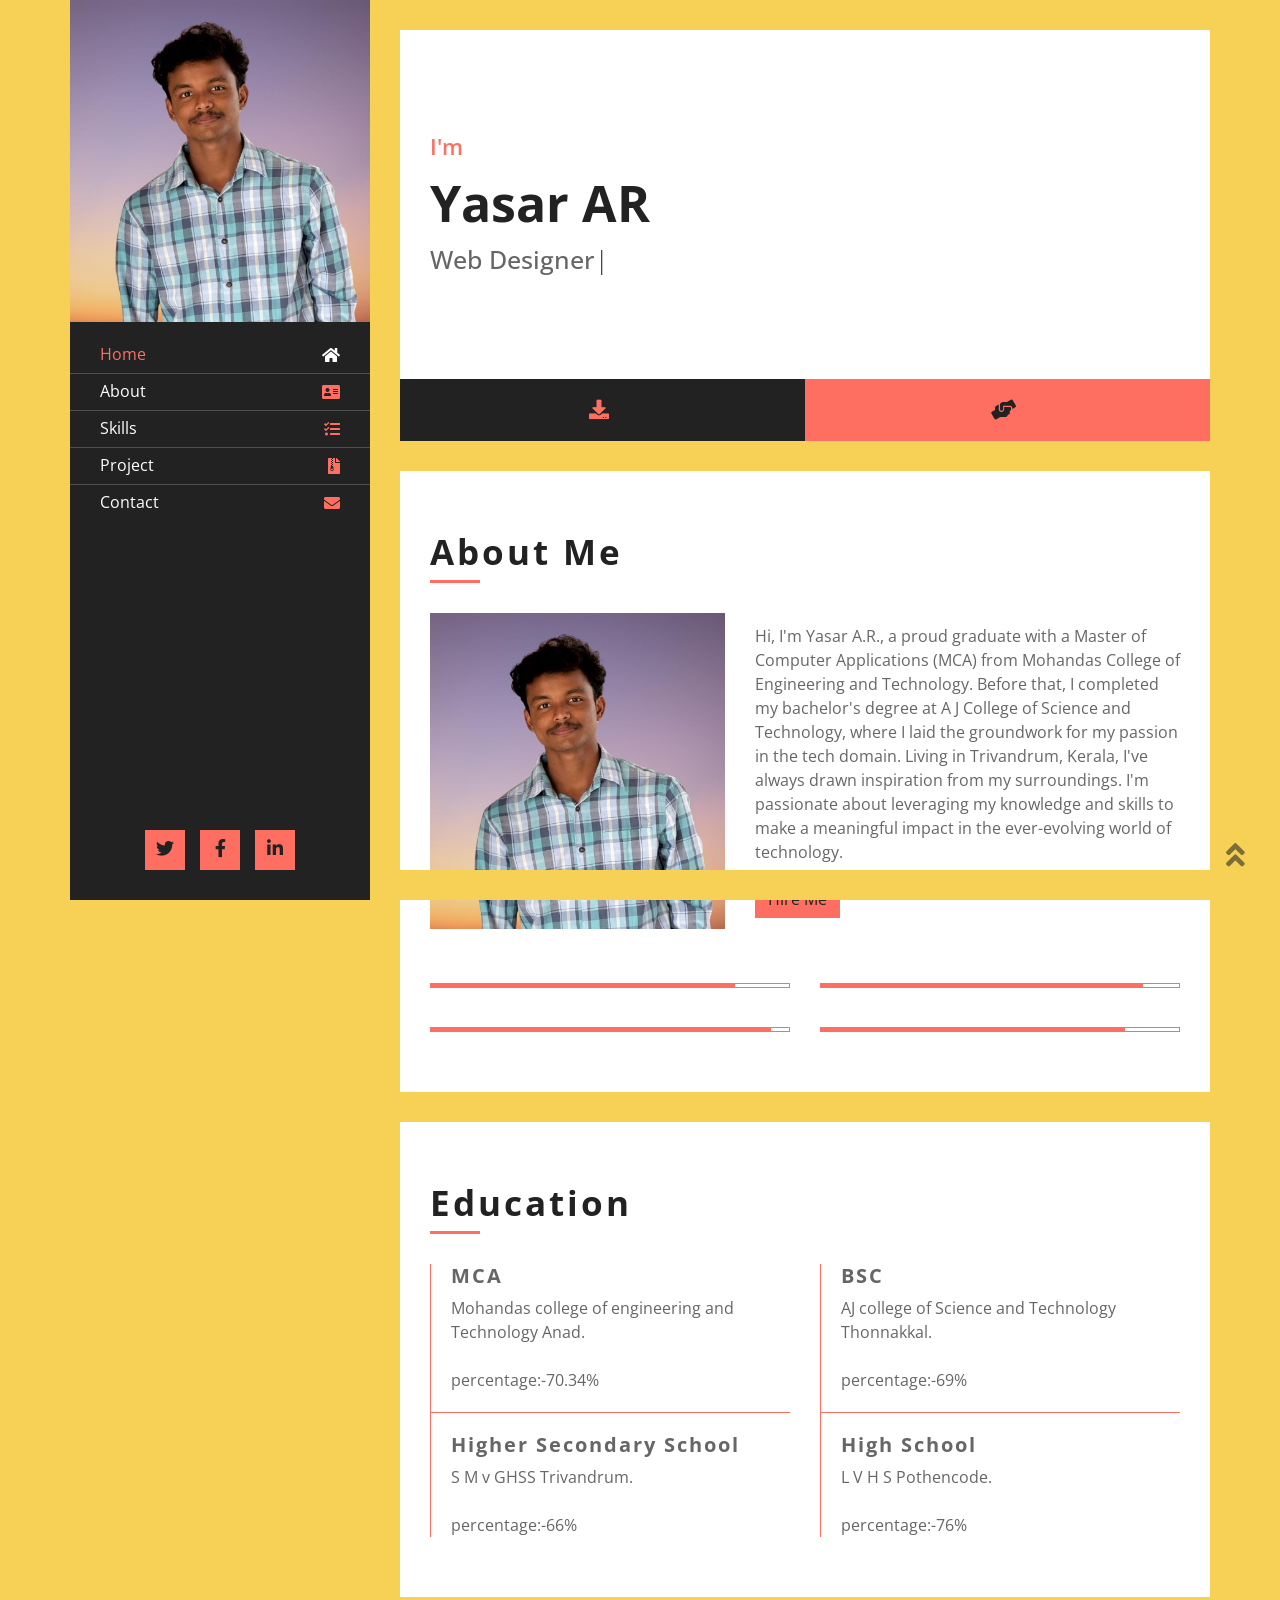
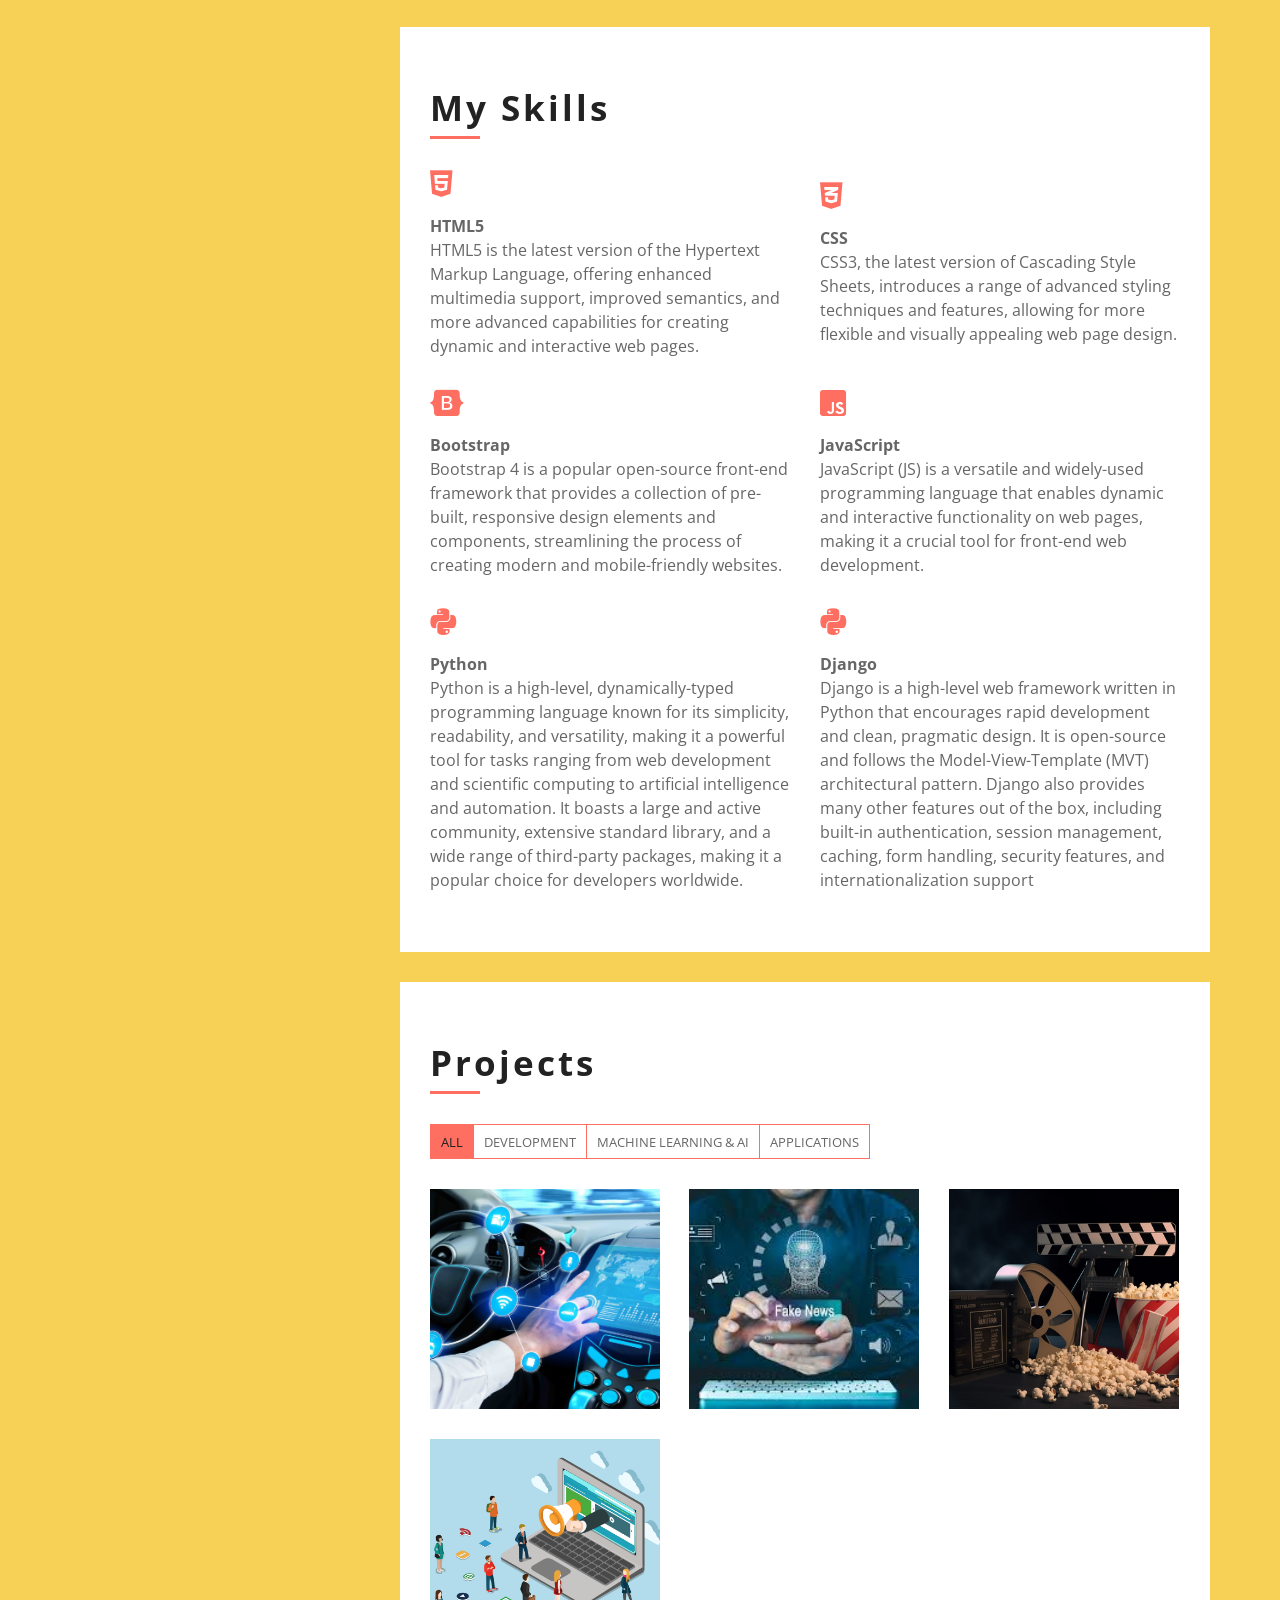
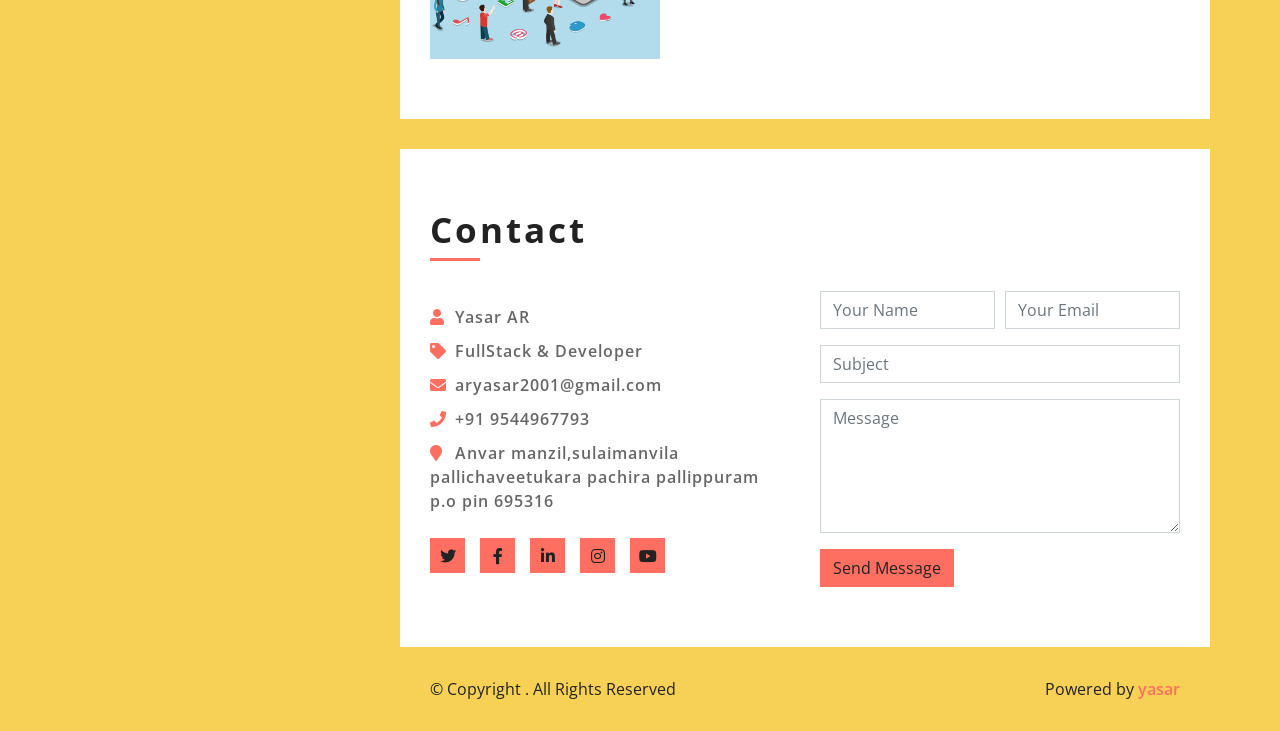
<file: index.html>
<!DOCTYPE html>
<html lang="en">
    <head>
        <meta charset="utf-8">
        <title>Yasar Resume</title>
        <meta content="width=device-width, initial-scale=1.0" name="viewport">
        <meta content="Resume Website Template Free Download" name="keywords">
        <meta content="Resume Website Template Free Download" name="description">

        <!-- Favicon -->
        <link href="img/favicon.ico" rel="icon">

        <!-- Google Fonts -->
        <link href="https://fonts.googleapis.com/css2?family=Open+Sans:300;400;600;700;800&display=swap" rel="stylesheet">

        <!-- CSS Libraries -->
        <link href="https://stackpath.bootstrapcdn.com/bootstrap/4.4.1/css/bootstrap.min.css" rel="stylesheet">
        <link href="https://cdnjs.cloudflare.com/ajax/libs/font-awesome/5.10.0/css/all.min.css" rel="stylesheet">
        <link href="lib/slick/slick.css" rel="stylesheet">
        <link href="lib/slick/slick-theme.css" rel="stylesheet">
        <link href="lib/lightbox/css/lightbox.min.css" rel="stylesheet">

        <!-- Template Stylesheet -->
        <link href="css/style.css" rel="stylesheet">
    </head>

    <body data-spy="scroll" data-target=".navbar" data-offset="51">
        <div class="wrapper">
            <div class="sidebar">
                <div class="sidebar-header">
                    <img src="img/yasarbi-removebg-preview.jpg" alt="Image">
                </div>
                <div class="sidebar-content">
                    <nav class="navbar navbar-expand-md bg-dark navbar-dark">
                        <a href="#" class="navbar-brand">Navigation</a>
                        <button type="button" class="navbar-toggler" data-toggle="collapse" data-target="#navbarCollapse">
                            <span class="navbar-toggler-icon"></span>
                        </button>
                        <div class="collapse navbar-collapse" id="navbarCollapse">
                            <ul class="nav navbar-nav">
                                <li class="nav-item">
                                    <a class="nav-link" href="#header">Home<i class="fa fa-home"></i></a>
                                </li>
                                <li class="nav-item">
                                    <a class="nav-link" href="#about">About<i class="fa fa-address-card"></i></a>
                                </li>
                            
                                <li class="nav-item">
                                    <a class="nav-link" href="#service">Skills<i class="fa fa-tasks"></i></a>
                                </li>
                                <li class="nav-item">
                                    <a class="nav-link" href="#portfolio">Project<i class="fa fa-file-archive"></i></a>
                                </li>
                                <li class="nav-item">
                                    <a class="nav-link" href="#contact">Contact<i class="fa fa-envelope"></i></a>
                                </li>
                            </ul>
                        </div>
                    </nav>
                </div>
                <div class="sidebar-footer">
                    <a href="#"><i class="fab fa-twitter"></i></a>
                    <a href="#"><i class="fab fa-facebook-f"></i></a>
                    <a href="http://linkedin.com/in/ýãśâř-àř-905327275"><i class="fab fa-linkedin-in"></i></a>
                </div>
            </div>
            <div class="content">
                <!-- Header Start -->
                <div class="header" id="header">
                    <div class="content-inner">
                        <p>I'm</p>
                        <h1>Yasar AR</h1>
                        <h2></h2>
                        <div class="typed-text">Web Designer, Web Developer, Front End Developer, Python FullStack & Developer</div>
                    </div>
                </div>
                <!-- Header End -->
                
                <!-- Large Button Start -->
                <div class="large-btn">
                    <div class="content-inner">
                        <a class="btn" href="Yasar Resume Final.pdf" download="Yasar Resume Final.pdf"><i class="fa fa-download"></i></a>
                        <a class="btn" href="#"><i class="fa fa-hands-helping"></i></a>
                    </div>
                </div>
                <!-- Large Button End -->
                
                <!-- About Start -->
                <div class="about" id="about">
                    <div class="content-inner">
                        <div class="content-header">
                            <h2>About Me</h2>
                        </div>
                        <div class="row align-items-center">
                            <div class="col-md-6 col-lg-5">
                                <img src="img/yasarbi-removebg-preview.jpg" alt="Image">
                            </div>
                            <div class="col-md-6 col-lg-7">
                                <p>
                                    Hi, I'm Yasar A.R., a proud graduate with a Master of Computer Applications (MCA) from Mohandas College of Engineering and Technology. Before that, I completed my bachelor's degree at A J College of Science and Technology, where I laid the groundwork for my passion in the tech domain.

Living in Trivandrum, Kerala, I've always drawn inspiration from my surroundings. I'm passionate about leveraging my knowledge and skills to make a meaningful impact in the ever-evolving world of technology.
                                </p>
                                <a class="btn" href="#">Hire Me</a>
                            </div>
                        </div>
                        <div class="row">
                            <div class="col-md-6">
                                <div class="skills">
                                    <div class="skill-name">
                                        <p></p><p></p>
                                    </div>
                                    <div class="progress">
                                        <div class="progress-bar" role="progressbar" aria-valuenow="85" aria-valuemin="0" aria-valuemax="100"></div>
                                    </div>
                                    <div class="skill-name">
                                        <p></p><p></p>
                                    </div>
                                    <div class="progress">
                                        <div class="progress-bar" role="progressbar" aria-valuenow="95" aria-valuemin="0" aria-valuemax="100"></div>
                                    </div>
                                </div>
                            </div>
                            <div class="col-md-6">
                                <div class="skills">
                                    <div class="skill-name">
                                        <p></p><p></p>
                                    </div>
                                    <div class="progress">
                                        <div class="progress-bar" role="progressbar" aria-valuenow="90" aria-valuemin="0" aria-valuemax="100"></div>
                                    </div>
                                    <div class="skill-name">
                                        <p></p><p></p>
                                    </div>
                                    <div class="progress">
                                        <div class="progress-bar" role="progressbar" aria-valuenow="85" aria-valuemin="0" aria-valuemax="100"></div>
                                    </div>
                                </div>
                            </div>
                        </div>
                    </div>
                </div>
                <!-- About End -->
                
                <!-- Education Start -->
                <div class="education" id="education">
                    <div class="content-inner">
                        <div class="content-header">
                            <h2>Education</h2>
                        </div>
                        <div class="row align-items-center">
                            <div class="col-md-6">
                                <div class="edu-col">
                                    
                                    <h3>MCA</h3>
                                    <p>Mohandas college of engineering and Technology Anad.</p><br>
                                    <p>percentage:-70.34%</p>
                                </div>
                            </div>
                            <div class="col-md-6">
                                <div class="edu-col">
                                    
                                    <h3>BSC</h3>
                                    <p>AJ college of Science and Technology Thonnakkal.</p><br>
                                    <p>percentage:-69%</p>
                                </div>
                            </div>
                            <div class="col-md-6">
                                <div class="edu-col">
                                    
                                    <h3>Higher Secondary School</h3>
                                    <p>S M v GHSS Trivandrum.</p><br>
                                    <p>percentage:-66%</p>
                                </div>
                            </div>
                            <div class="col-md-6">
                                <div class="edu-col">
                                
                                    <h3>High School</h3>
                                    <p>L V H S Pothencode.</p><br>
                                    <p>percentage:-76%</p>
                                </div>
                            </div>
                        </div>
                    </div>
                </div>
                <!-- Education Start -->
                
                <!-- Experience Start -->
                <!-- <div class="experience" id="experience">
                    <div class="content-inner">
                        <div class="content-header">
                            <h2>Experience</h2>
                        </div>
                        <div class="row align-items-center">
                            <div class="col-md-6">
                                <div class="exp-col">
                                    <span>01-Jan-2020 <i>to</i> 31-Dec-2050</span>
                                    <h3>Codex Solution</h3>
                                    <h4>San Francisco, CA</h4>
                                    <h5>Project Manager</h5>
                                    <p>Lorem ipsum dolor sit amet elit suscipit orci. Donec molestie velit id libero.</p>
                                </div>
                            </div>
                            <div class="col-md-6">
                                <div class="exp-col">
                                    <span>01-Jan-2020 <i>to</i> 31-Dec-2050</span>
                                    <h3>Soft Solution Ltd</h3>
                                    <h4>San Francisco, CA</h4>
                                    <h5>Web Developer</h5>
                                    <p>Lorem ipsum dolor sit amet elit suscipit orci. Donec molestie velit id libero.</p>
                                </div>
                            </div>
                            <div class="col-md-6">
                                <div class="exp-col">
                                    <span>01-Jan-2020 <i>to</i> 31-Dec-2050</span>
                                    <h3>ABC Soft Ltd</h3>
                                    <h4>San Francisco, CA</h4>
                                    <h5>Web Designer</h5>
                                    <p>Lorem ipsum dolor sit amet elit suscipit orci. Donec molestie velit id libero.</p>
                                </div>
                            </div>
                            <div class="col-md-6">
                                <div class="exp-col">
                                    <span>01-Jan-2020 <i>to</i> 31-Dec-2050</span>
                                    <h3>Soft Agency</h3>
                                    <h4>San Francisco, CA</h4>
                                    <h5>Graphic Designer</h5>
                                    <p>Lorem ipsum dolor sit amet elit suscipit orci. Donec molestie velit id libero.</p>
                                </div>
                            </div>
                        </div>
                    </div>
                </div> -->
                <!-- Experience Start -->
                
                <!-- Service Start -->
                <div class="service" id="service">
                    <div class="content-inner">
                        <div class="content-header">
                            <h2>My Skills</h2>
                        </div>
                        <div class="row align-items-center">
                            <div class="col-md-6">
                                <div class="srv-col">
                                    <i class="fab fa-html5"></i>
                                    <p><strong>HTML5</strong><br>HTML5 is the latest version of the Hypertext Markup Language, offering enhanced multimedia support, improved semantics, and more advanced capabilities for creating dynamic and interactive web pages.

                                    </p>
                                </div>
                            </div>
                            <div class="col-md-6">
                                <div class="srv-col">
                                    <i class="fab fa-css3-alt"></i>
                                    <p><strong>CSS</strong><br>CSS3, the latest version of Cascading Style Sheets, introduces a range of advanced styling techniques and features, allowing for more flexible and visually appealing web page design.

                                    </p>
                                </div>
                            </div>
                            <div class="col-md-6">
                                <div class="srv-col">
                                    <i class="fab fa-bootstrap"></i>
                                    <p><strong>Bootstrap</strong><br>Bootstrap 4 is a popular open-source front-end framework that provides a collection of pre-built, responsive design elements and components, streamlining the process of creating modern and mobile-friendly websites.</p>
                                </div>
                            </div>
                            <div class="col-md-6">
                                <div class="srv-col">
                                    <i class="fab fa-js-square"></i>
                                    <p><strong>JavaScript</strong><br>JavaScript (JS) is a versatile and widely-used programming language that enables dynamic and interactive functionality on web pages, making it a crucial tool for front-end web development.</p>
                                </div>
                            </div>
                            <div class="col-md-6">
                                <div class="srv-col">
                                    <i class="fab fa-python"></i>
                                    <p><strong>Python</strong><br>Python is a high-level, dynamically-typed programming language known for its simplicity, readability, and versatility, making it a powerful tool for tasks ranging from web development and scientific computing to artificial intelligence and automation. It boasts a large and active community, extensive standard library, and a wide range of third-party packages, making it a popular choice for developers worldwide.</p>
                                </div>
                            </div>
                            <div class="col-md-6">
                                <div class="srv-col">
                                    <i class="fab fa-python"></i>
                                    <p><strong>Django</strong><br>Django is a high-level web framework written in Python that encourages rapid development and clean, pragmatic design. It is open-source and follows the Model-View-Template (MVT) architectural pattern. Django also provides many other features out of the box, including built-in authentication, session management, caching, form handling, security features, and internationalization support</p>
                                </div>
                            </div>
                        </div>
                    </div>
                </div>
                
                <!-- Service Start -->
                
                <!-- Portfolio Start -->
                <div class="portfolio" id="portfolio">
                    <div class="content-inner">
                        <div class="content-header">
                            <h2>Projects</h2>
                        </div>
                        <div class="row">
                            <div class="col-lg-12">
                                <ul id="portfolio-flters">
                                    <li data-filter="*" class="filter-active">All</li>
                                    <li data-filter=".web-dev">Development</li>
                                    <li data-filter=".ml-ai">Machine Learning & AI</li>
                                    <li data-filter=".app">Applications</li>
                                </ul>
                            </div>
                        </div>
                        <div class="row portfolio-container">
                            <!-- Effective Road Accident & Monitoring System -->
                            <div class="col-lg-4 col-md-6 portfolio-item web-dev">
                                <div class="portfolio-wrap">
                                    <figure>
                                        <img src="img/effective.jpg" class="img-fluid" alt="Effective Road Accident & Monitoring System">
                                        <a href="effective.html" data-lightbox="portfolio" data-title="Effective Road Accident & Monitoring System" class="link-preview" title="Preview">
                                            <i class="fa fa-eye"></i>
                                        </a>
                                        <a href="#" class="link-details" title="More Details">
                                            <i class="fa fa-link"></i>
                                        </a>
                                        <a class="portfolio-title" href="effective.html">Effective Road Accident & Monitoring System <span>Web Development</span></a>
                                    </figure>
                                </div>
                            </div>
                
                            <!-- Fake News Detection -->
                            <div class="col-lg-4 col-md-6 portfolio-item ml-ai">
                                <div class="portfolio-wrap">
                                    <figure>
                                        <img src="img/fake news.jpeg" class="img-fluid" alt="Fake News Detection">
                                        <a href="https://iamrosan.github.io/Fake-News-Detection-UsingMachineLearning/fake-news-detection.png" data-lightbox="portfolio" data-title="Fake News Detection" class="link-preview" title="Preview">
                                            <i class="fa fa-eye"></i>
                                        </a>
                                        <a href="#" class="link-details" title="More Details">
                                            <i class="fa fa-link"></i>
                                        </a>
                                        <a class="portfolio-title" href="fake.html">Fake News Detection <span>Machine Learning</span></a>
                                    </figure>
                                </div>
                            </div>
                
                            <!-- Film Ticket Here (FTH) -->
                            <div class="col-lg-4 col-md-6 portfolio-item app">
                                <div class="portfolio-wrap">
                                    <figure>
                                        <img src="img/fth.jpg" class="img-fluid" alt="Film Ticket Here (FTH)">
                                        <a href="https://image.freepik.com/free-vector/collection-flat-film-ticket_23-2147793643.jpg" data-lightbox="portfolio" data-title="Film Ticket Here (FTH)" class="link-preview" title="Preview">
                                            <i class="fa fa-eye"></i>
                                        </a>
                                        <a href="#" class="link-details" title="More Details">
                                            <i class="fa fa-link"></i>
                                        </a>
                                        <a class="portfolio-title" href="fth.html">Film Ticket Here (FTH) <span>Application</span></a>
                                    </figure>
                                </div>
                            </div>
                
                            <!-- Prelaunch Hub -->
                            <div class="col-lg-4 col-md-6 portfolio-item web-dev">
                                <div class="portfolio-wrap">
                                    <figure>
                                        <img src="img/prelaunch.png" class="img-fluid" alt="Prelaunch Hub">
                                        <a href="https://media.toyota.fr/asset/1096578/toy-bz4x-2021-prelaunch-hub-brand-img-detail-exterior-09.jpg" data-lightbox="portfolio" data-title="Prelaunch Hub" class="link-preview" title="Preview">
                                            <i class="fa fa-eye"></i>
                                        </a>
                                        <a href="#" class="link-details" title="More Details">
                                            <i class="fa fa-link"></i>
                                        </a>
                                        <a class="portfolio-title" href="prelaunch.html">Prelaunch Hub <span>Web Development</span></a>
                                    </figure>
                                </div>
                            </div>
                        </div>
                    </div>
                </div>
                
                <!-- Portfolio Start -->
                
                <!-- Review Start -->
                <!-- <div class="review" id="review">
                    <div class="content-inner">
                        <div class="content-header">
                            <h2>Review</h2>
                        </div>
                        <div class="row align-items-center review-slider">
                            <div class="col-md-12">
                                <div class="review-slider-item">
                                    <div class="review-text">
                                        <p>
                                            Lorem ipsum dolor sit amet, consectetur adipiscing elit. Sed eu suscipit orci. Donec molestie velit id libero blandit, quis suscipit urna suscipit. Donec aliquet erat eu lacinia iaculis. Ut tempor tellus eu sem pharetra feugiat.
                                        </p>
                                    </div>
                                    <div class="review-img">
                                        <img src="img/review-1.jpg" alt="Image">
                                        <div class="review-name">
                                            <h3>Client Name</h3>
                                            <p>Profession</p>
                                        </div>
                                    </div>
                                </div>
                            </div>
                            <div class="col-md-12">
                                <div class="review-slider-item">
                                    <div class="review-text">
                                        <p>
                                            Lorem ipsum dolor sit amet, consectetur adipiscing elit. Sed eu suscipit orci. Donec molestie velit id libero blandit, quis suscipit urna suscipit. Donec aliquet erat eu lacinia iaculis. Ut tempor tellus eu sem pharetra feugiat.
                                        </p>
                                    </div>
                                    <div class="review-img">
                                        <img src="img/review-2.jpg" alt="Image">
                                        <div class="review-name">
                                            <h3>Client Name</h3>
                                            <p>Profession</p>
                                        </div>
                                    </div>
                                </div>
                            </div>
                            <div class="col-md-12">
                                <div class="review-slider-item">
                                    <div class="review-text">
                                        <p>
                                            Lorem ipsum dolor sit amet, consectetur adipiscing elit. Sed eu suscipit orci. Donec molestie velit id libero blandit, quis suscipit urna suscipit. Donec aliquet erat eu lacinia iaculis. Ut tempor tellus eu sem pharetra feugiat.
                                        </p>
                                    </div>
                                    <div class="review-img">
                                        <img src="img/review-3.jpg" alt="Image">
                                        <div class="review-name">
                                            <h3>Client Name</h3>
                                            <p>Profession</p>
                                        </div>
                                    </div>
                                </div>
                            </div>
                        </div>
                    </div>
                </div> -->
                <!-- Review End -->
                
                <!-- Contact Start -->
                <div class="contact" id="contact">
                    <div class="content-inner">
                        <div class="content-header">
                            <h2>Contact</h2>
                        </div>
                        <div class="row align-items-center">
                            <div class="col-md-6">
                                <div class="contact-info">
                                    <p><i class="fa fa-user"></i>Yasar AR</p>
                                    <p><i class="fa fa-tag"></i>FullStack & Developer</p>
                                    <p><i class="fa fa-envelope"></i><a href="mailto:info@example.com">aryasar2001@gmail.com</a></p>
                                    <p><i class="fa fa-phone"></i><a href="tel:+1234567890">+91 9544967793</a></p>
                                    <p><i class="fa fa-map-marker"></i>Anvar manzil,sulaimanvila pallichaveetukara pachira pallippuram p.o pin 695316</p>
                                    <div class="social">
                                        <a class="btn" href=""><i class="fab fa-twitter"></i></a>
                                        <a class="btn" href=""><i class="fab fa-facebook-f"></i></a>
                                        <a class="btn" href="http://linkedin.com/in/ýãśâř-àř-905327275"><i class="fab fa-linkedin-in"></i></a>
                                        <a class="btn" href=""><i class="fab fa-instagram"></i></a>
                                        <a class="btn" href=""><i class="fab fa-youtube"></i></a>
                                    </div>
                                </div>
                            </div>
                            <div class="col-md-6">
                                <div class="form">
                                    <form>
                                        <div class="form-row">
                                            <div class="form-group col-md-6">
                                                <input type="text" class="form-control" placeholder="Your Name" />
                                            </div>
                                            <div class="form-group col-md-6">
                                                <input type="email" class="form-control" placeholder="Your Email" />
                                            </div>
                                        </div>
                                        <div class="form-group">
                                            <input type="text" class="form-control" placeholder="Subject" />
                                        </div>
                                        <div class="form-group">
                                            <textarea class="form-control" rows="5" placeholder="Message"></textarea>
                                        </div>
                                        <div><button class="btn" type="submit">Send Message</button></div>
                                    </form>
                                </div>
                            </div>
                        </div>
                    </div>
                </div>
                <!-- Contact End -->
                
                <!-- Footer Start -->
                <div class="footer">
                    <div class="content-inner">
                        <div class="row align-items-center">
                            <div class="col-md-6">
                                <p>&copy; Copyright <a href="https://htmlcodex.com"></a>. All Rights Reserved</p>
                            </div>
                            <div class="col-md-6">
                                <p>Powered by <a href="https://htmlcodex.com">yasar</a></p>
                            </div>
                        </div>
                    </div>
                </div>
                <!-- Footer Start -->
            </div>
        </div>
        
        <!-- Back to Top -->
        <a href="#" class="back-to-top"><i class="fa fa-angle-double-up"></i></a>
        
        <!-- JavaScript Libraries -->
        <script src="https://code.jquery.com/jquery-3.4.1.min.js"></script>
        <script src="https://stackpath.bootstrapcdn.com/bootstrap/4.4.1/js/bootstrap.bundle.min.js"></script>
        <script src="lib/easing/easing.min.js"></script>
        <script src="lib/slick/slick.min.js"></script>
        <script src="lib/typed/typed.min.js"></script>
        <script src="lib/waypoints/waypoints.min.js"></script>
        <script src="lib/isotope/isotope.pkgd.min.js"></script>
        <script src="lib/lightbox/js/lightbox.min.js"></script>
        
        <!-- Template Javascript -->
        <script src="js/main.js"></script>
    </body>
</html>
</file>
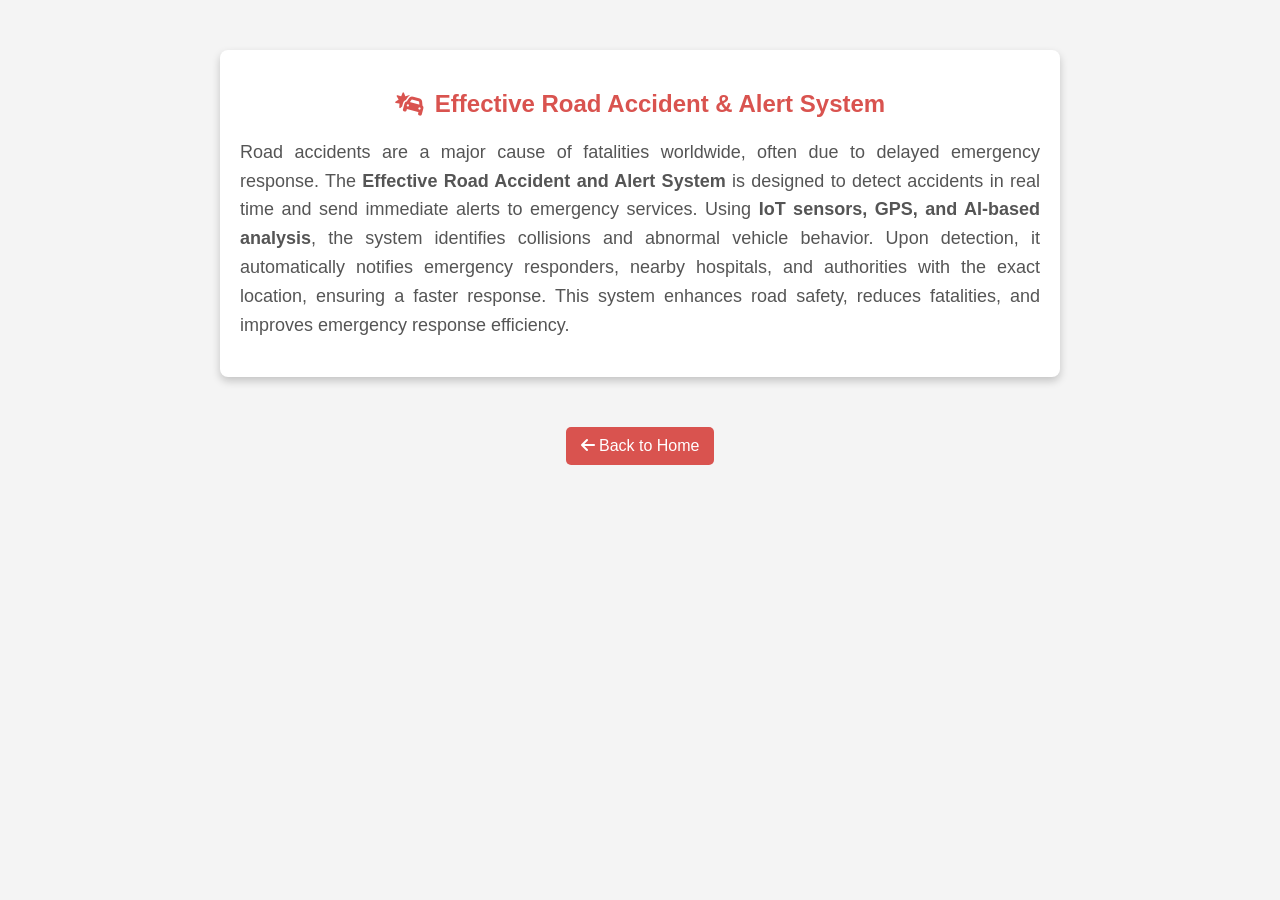
<file: effective.html>
<!DOCTYPE html>
<html lang="en">
<head>
    <meta charset="UTF-8">
    <meta name="viewport" content="width=device-width, initial-scale=1.0">
    <title>Abstract - Road Accident Alert System</title>
    <link rel="stylesheet" href="style.css">
    <link rel="stylesheet" href="https://cdnjs.cloudflare.com/ajax/libs/font-awesome/6.4.2/css/all.min.css">
</head>
<body>
    <div class="abstract-container">
        <h2><i class="fa fa-car-crash"></i> Effective Road Accident & Alert System</h2>
        <p class="abstract-text">
            Road accidents are a major cause of fatalities worldwide, often due to delayed emergency response. 
            The <strong>Effective Road Accident and Alert System</strong> is designed to detect accidents in real time and send immediate alerts to emergency services. 
            Using <strong>IoT sensors, GPS, and AI-based analysis</strong>, the system identifies collisions and abnormal vehicle behavior. 
            Upon detection, it automatically notifies emergency responders, nearby hospitals, and authorities with the exact location, ensuring a faster response. 
            This system enhances road safety, reduces fatalities, and improves emergency response efficiency.
        </p>
    </div>
    <footer>
        <a href="index.html" class="back-btn"><i class="fa fa-arrow-left"></i> Back to Home</a>
    </footer>
</body>
</html>
</file>
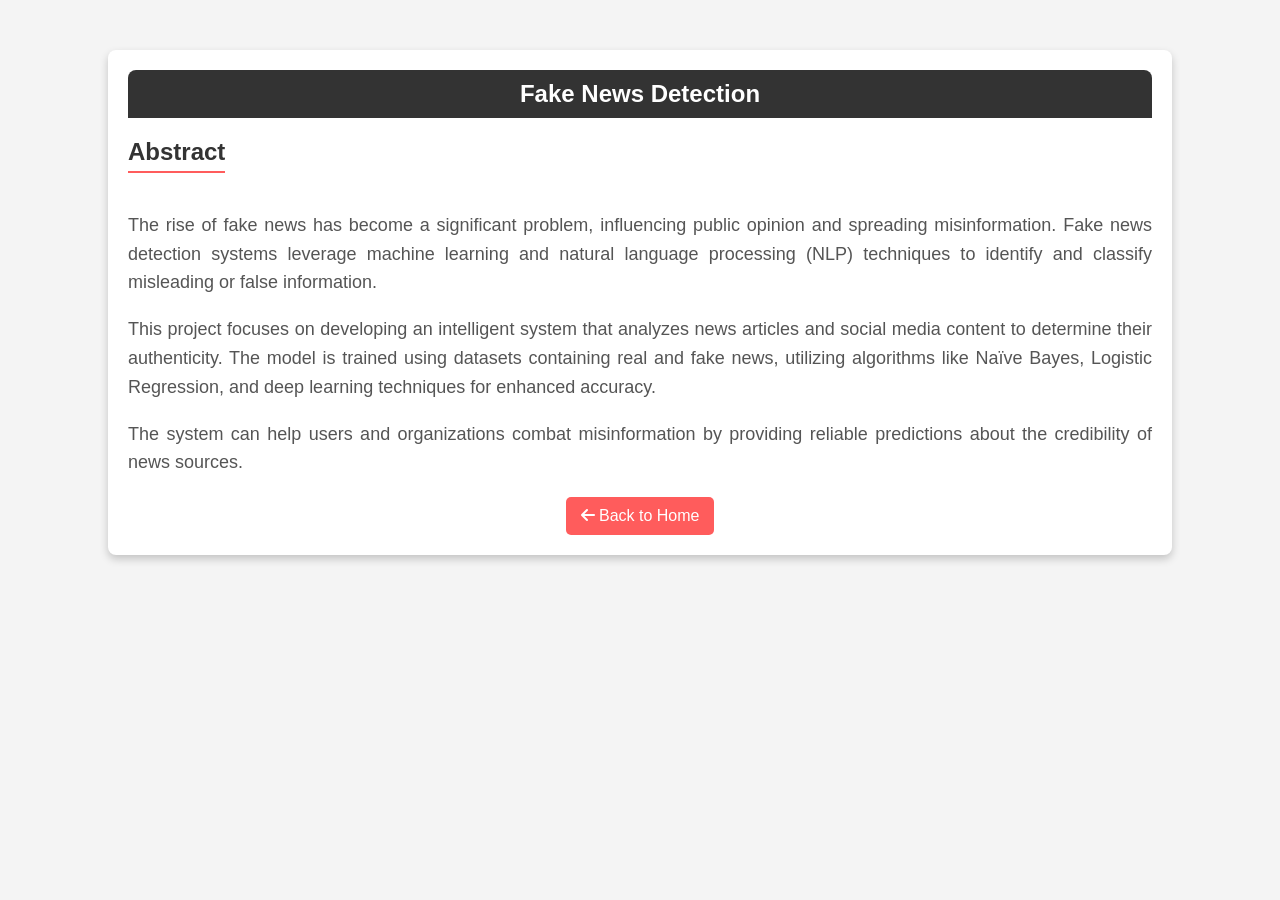
<file: fake.html>
<!DOCTYPE html>
<html lang="en">
<head>
    <meta charset="UTF-8">
    <meta name="viewport" content="width=device-width, initial-scale=1.0">
    <title>Fake News Detection - Abstract</title>
    <link rel="stylesheet" href="fake.css">
    <link rel="stylesheet" href="https://cdnjs.cloudflare.com/ajax/libs/font-awesome/6.4.2/css/all.min.css">
</head>
<body>
    <div class="container">
        <header>
            <h1>Fake News Detection</h1>
        </header>
        <section class="abstract">
            <h2>Abstract</h2>
            <p>
                The rise of fake news has become a significant problem, influencing public opinion and spreading misinformation. 
                Fake news detection systems leverage machine learning and natural language processing (NLP) techniques to identify 
                and classify misleading or false information.
            </p>
            <p>
                This project focuses on developing an intelligent system that analyzes news articles and social media content 
                to determine their authenticity. The model is trained using datasets containing real and fake news, utilizing 
                algorithms like Naïve Bayes, Logistic Regression, and deep learning techniques for enhanced accuracy.
            </p>
            <p>
                The system can help users and organizations combat misinformation by providing reliable predictions about 
                the credibility of news sources.
            </p>
        </section>
        <footer>
            <a href="index.html" class="back-btn"><i class="fa fa-arrow-left"></i> Back to Home</a>
        </footer>
    </div>
</body>
</html>
</file>
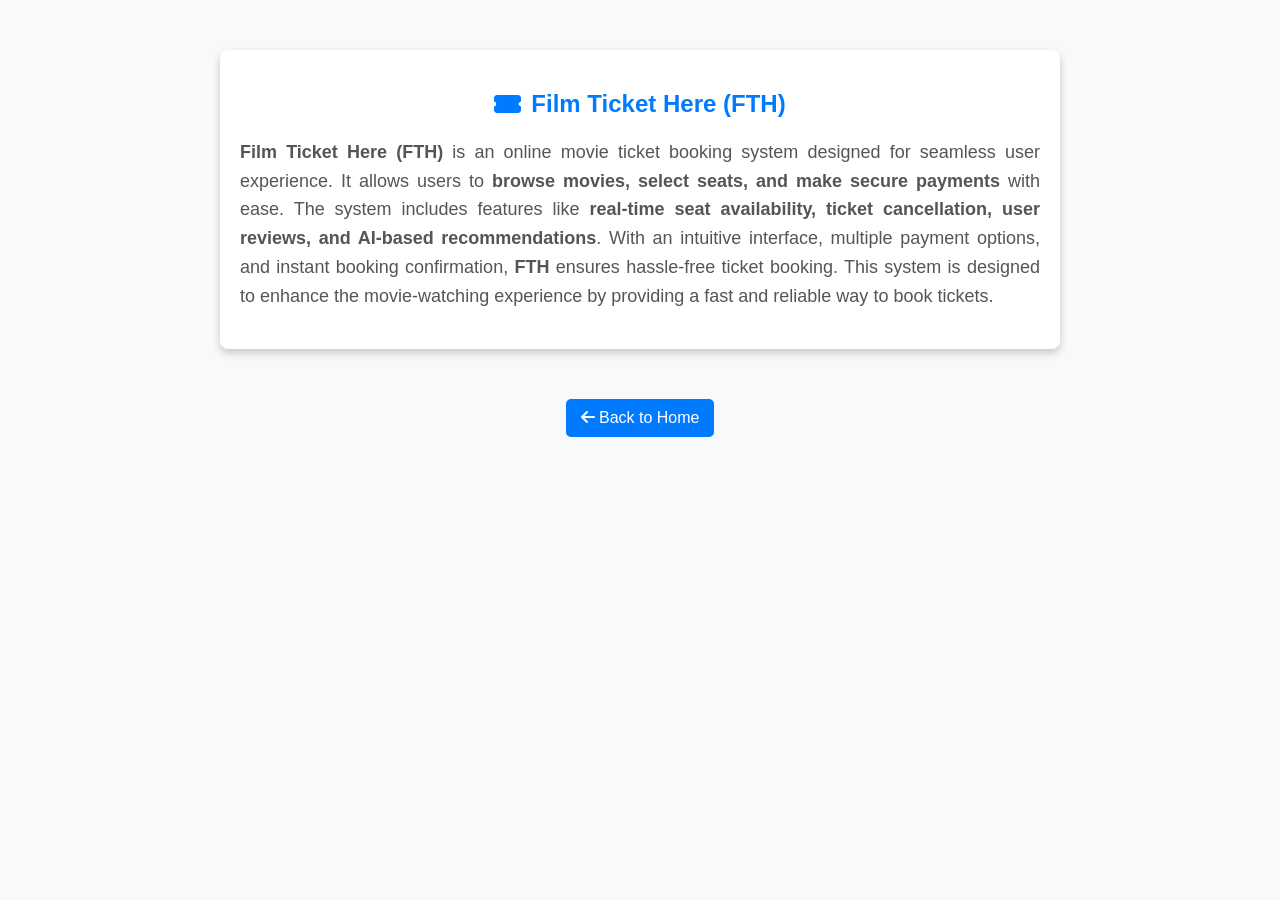
<file: fth.html>
<!DOCTYPE html>
<html lang="en">
<head>
    <meta charset="UTF-8">
    <meta name="viewport" content="width=device-width, initial-scale=1.0">
    <title>Abstract - Film Ticket Here (FTH)</title>
    <link rel="stylesheet" href="fth.css">
    <link rel="stylesheet" href="https://cdnjs.cloudflare.com/ajax/libs/font-awesome/6.4.2/css/all.min.css">
</head>
<body>
    <div class="abstract-container">
        <h2><i class="fa fa-ticket-alt"></i> Film Ticket Here (FTH)</h2>
        <p class="abstract-text">
            <strong>Film Ticket Here (FTH)</strong> is an online movie ticket booking system designed for seamless user experience. 
            It allows users to <strong>browse movies, select seats, and make secure payments</strong> with ease. 
            The system includes features like <strong>real-time seat availability, ticket cancellation, user reviews, and AI-based recommendations</strong>. 
            With an intuitive interface, multiple payment options, and instant booking confirmation, <strong>FTH</strong> ensures hassle-free ticket booking. 
            This system is designed to enhance the movie-watching experience by providing a fast and reliable way to book tickets.
        </p>
    </div>
    <footer>
        <a href="index.html" class="back-btn"><i class="fa fa-arrow-left"></i> Back to Home</a>
    </footer>
</body>
</html>
</file>
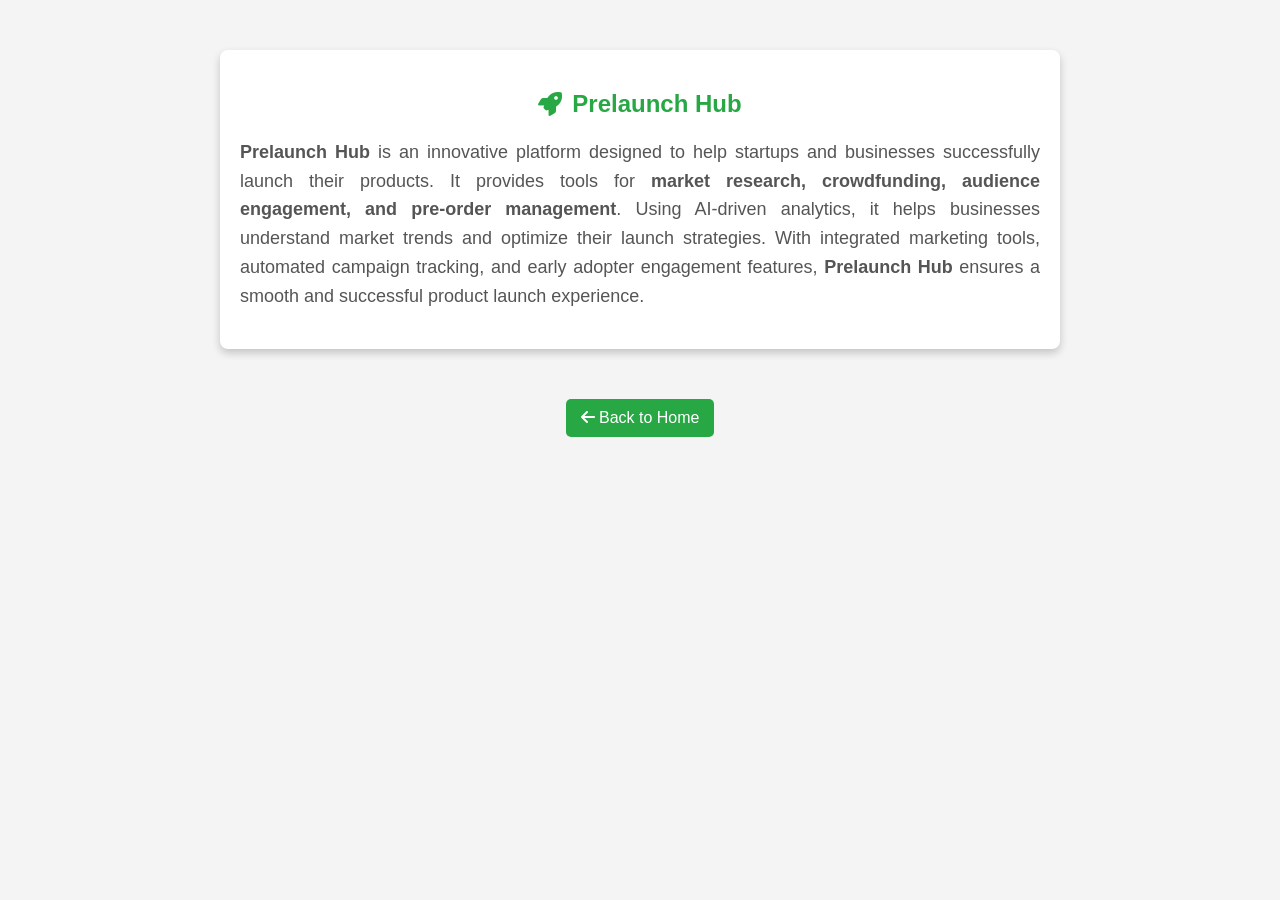
<file: prelaunch.html>
<!DOCTYPE html>
<html lang="en">
<head>
    <meta charset="UTF-8">
    <meta name="viewport" content="width=device-width, initial-scale=1.0">
    <title>Abstract - Prelaunch Hub</title>
    <link rel="stylesheet" href="pre.css">
    <link rel="stylesheet" href="https://cdnjs.cloudflare.com/ajax/libs/font-awesome/6.4.2/css/all.min.css">
</head>
<body>
    <div class="abstract-container">
        <h2><i class="fa fa-rocket"></i> Prelaunch Hub</h2>
        <p class="abstract-text">
            <strong>Prelaunch Hub</strong> is an innovative platform designed to help startups and businesses successfully launch their products. 
            It provides tools for <strong>market research, crowdfunding, audience engagement, and pre-order management</strong>. 
            Using AI-driven analytics, it helps businesses understand market trends and optimize their launch strategies. 
            With integrated marketing tools, automated campaign tracking, and early adopter engagement features, 
            <strong>Prelaunch Hub</strong> ensures a smooth and successful product launch experience.
        </p>
    </div>
    <footer>
        <a href="index.html" class="back-btn"><i class="fa fa-arrow-left"></i> Back to Home</a>
    </footer>
</body>
</html>
</file>
<file: css/style.css>
/**********************************/
/********** General CSS ***********/
/**********************************/
body {
    color: #666666;
    background: #F6D155;
    font-family: 'Open Sans', sans-serif;
}

a {
    color: #222222;
    transition: all .3s;
}

a:hover,
a:active,
a:focus {
    color: #FF6F61;
    outline: none;
    text-decoration: none;
}

.btn:focus {
    box-shadow: none;
}


/**********************************/
/****** Layout with Sidebar *******/
/**********************************/
.wrapper {
    position: relative;
    margin: 0 auto;
    width: 100%;
    max-width: 1140px;
}

.wrapper .sidebar {
    position: relative;
    width: 100%;
    float: left;
    background: #222222;
}

.wrapper .content {
    position: relative;
    width: 100%;
    padding: 15px;
    float: left;
    background: #F6D155;
}

.wrapper .sidebar-header,
.wrapper .sidebar-footer {
    display: none;
}

.navbar {
    padding: 15px;
    background: #222222 !important;
}

.navbar-expand-md .navbar-nav .nav-item {
    width: 100%;
    border-top: 1px solid rgba(255, 255, 255, .2);
}

.navbar-expand-md .navbar-nav .nav-item:first-child{
    border-top: none;
}

.navbar-expand-md .navbar-nav .nav-link {
    color: #ffffff;
    padding: 5px 15px 7px 15px;
    transition: all .3s;
}

.navbar-expand-md .navbar-nav .nav-link i {
    color: #FF6F61;
    float: right;
    padding-top: 5px;
    transition: all .3s;
}

.navbar-expand-md .navbar-nav .nav-link:hover,
.navbar-expand-md .navbar-nav .nav-link.active {
    color: #FF6F61;
}

.navbar-expand-md .navbar-nav .nav-link:hover i,
.navbar-expand-md .navbar-nav .nav-link.active i{
    color: #ffffff;
}


.wrapper .sidebar,
.wrapper .content {
    -webkit-transition: margin 200ms ease-out;
    -moz-transition: margin 200ms ease-out;
    -o-transition: margin 200ms ease-out;
    transition: margin 200ms ease-out;
}

@media (min-width: 768px) {
    .wrapper .content {
        padding: 30px 0px 30px 30px;
    }
    
    .wrapper .content::before,
    .wrapper .content::after {
        position: fixed;
        content: "";
        width: 100%;
        height: 30px;
        background: #F6D155;
        z-index: 1;
    }
    
    .wrapper .content::before {
        top: 0;
    }
    
    .wrapper .content::after {
        bottom: 0;
    }
    
    .wrapper .sidebar {
        position: fixed;
        width: 300px;
        height: 100%;
        margin-left: -250px;
        float: left;
        overflow: auto;
        scrollbar-width: thin;
        scrollbar-color: gray;
        z-index: 2;
    }

    .wrapper .sidebar:hover {
        margin-left: 0px;
    }
    
    .wrapper .content {
        position: relative;
        width: calc(100% - 50px);
        margin-left: 50px;
        float: right;
    }
    
    .wrapper .sidebar:hover  .sidebar-header {
        position: relative;
        display: block;
        width: 100%;
    }

    .wrapper .sidebar .sidebar-header img {
        width: 100%;
        height: auto;
    }
    
    .navbar-brand {
        display: none;
    }
    
    .navbar {
        padding: 15px 0;
        flex-direction: column;
    }
    
    .wrapper .sidebar:hover .navbar-expand-md .navbar-nav .nav-link {
        padding: 5px 30px 7px 30px;
    }
    
    .wrapper .sidebar::-webkit-scrollbar {
        width: 7px;
    }

    .wrapper .sidebar::-webkit-scrollbar-track {
        -webkit-box-shadow: inset 0 0 6px rgba(0,0,0,0.1);
    }

    .wrapper .sidebar::-webkit-scrollbar-thumb {
        background-color: darkgrey;
        outline: 1px solid slategrey;
        border-radius: 7px
    }
    
    .navbar-brand {
        display: none;
    }
    
    .sidebar .sidebar-footer {
        width: 300px;
        position: fixed;
        bottom: 0;
        padding: 15px;
        font-size: 0;
        text-align: center;
        background: #222222;
    }
    
    .sidebar .sidebar-footer a {
        display: inline-block;
        width: 40px;
        height: 40px;
        padding: 5px 0;
        margin: 0 15px 15px 0;
        text-align: center;
        font-size: 18px;
        color: #222222;
        background: #FF6F61;
    }
    
    .sidebar .sidebar-footer a:last-child {
        margin-right: 0;
    }
    
    .sidebar .sidebar-footer a:hover {
        color: #FF6F61;
        background: #ffffff;
    }
    
    .sidebar:hover .sidebar-footer {
        display: block;
    }
}

@media (min-width: 992px) {
    .wrapper .sidebar {
        margin: 0;
    }

    .wrapper .content {
        width: calc(100% - 300px);
        margin-left: 300px;
    }

    .sidebar .sidebar-header {
        position: relative;
        display: block;
        width: 100%;
    }
    
    .navbar-expand-md .navbar-nav .nav-link {
        padding: 5px 30px 7px 30px;
    }
    
    .sidebar .sidebar-footer {
        display: block;
    }
}

@media (max-width: 1140px) {
    .wrapper .content {
        padding: 30px;
    }
}

@media (max-width: 576px) {
    .wrapper .content {
        padding: 15px;
    }
}


/**********************************/
/******** Back to Top CSS *********/
/**********************************/
.back-to-top {
    position: fixed;
    display: none;
    width: 30px;
    height: 30px;
    text-align: center;
    line-height: 1;
    font-size: 30px;
    right: 30px;
    bottom: 30px;
    transition: background 0.5s;
    z-index: 11;
}

.back-to-top i {
    color: #222222;
}

.back-to-top i:hover {
    color: #FF6F61;
}

.back-to-top {
    -webkit-animation: action 1s infinite  alternate;
    animation: action 1s infinite  alternate;
}

@-webkit-keyframes action {
    0% { transform: translateY(0); }
    100% { transform: translateY(-15px); }
}

@keyframes action {
    0% { transform: translateY(0); }
    100% { transform: translateY(-15px); }
}


/**********************************/
/*********** Header CSS ***********/
/**********************************/
.header {
    position: relative;
    background: #ffffff;
}

.header .content-inner {
    padding: 100px 30px;
    background: url() right bottom no-repeat;
    background-size: contain;
}

.header p {
    color: #FF6F61;
    font-size: 22px;
    font-weight: 600;
    margin-bottom: 10px;
}

.header h1 {
    color: #222222;
    font-size: 50px;
    font-weight: 700;
}

.header h2 {
    display: inline-block;
    margin: 0;
    height: 25px;
    font-size: 25px;
}

.header .typed-text {
    display: none;
}

.header .typed-cursor {
    font-size: 25px;
    font-weight: 300;
    color: #222222;
}

.large-btn .content-inner {
    font-size: 0;
    border-bottom: 30px solid #F6D155;
}

.large-btn .btn {
    position: relative;
    width: 50%;
    padding: 15px 0;
    color: #FF6F61;
    font-size: 20px;
    background: #222222;
    border-radius: 0;
}

.large-btn .btn:last-child {
    color: #222222;
    background: #FF6F61;
}

.large-btn .btn i {
    margin-right: 8px;
}

.large-btn .btn::after {
    position: absolute;
    content: "";
    width: 0;
    height: 100%;
    top: 0;
    left: 0;
    transition: all .3s;
}

.large-btn .btn:hover::after {
    width: 100%;
    background: rgba(255, 255, 255, .1);
}


/**********************************/
/******* Content Header CSS *******/
/**********************************/
.content-header {
    position: relative;
    width: 100%;
    margin-bottom: 30px;
    padding-bottom: 10px;
}

.content-header h2 {
    color: #222222;
    font-size: 35px;
    font-weight: 700;
    letter-spacing: 3px;
    margin: 0;
}

.content-header::after {
    content: '';
    position: absolute;
    display: block;
    width: 50px;
    height: 3px;
    bottom: 0;
    left: 0;
    background: #FF6F61;
}


/**********************************/
/*********** About CSS ************/
/**********************************/
.about {
    position: relative;
    padding: 60px 30px;
    background: #ffffff;
    border-bottom: 30px solid #F6D155;
}


.about img {
    width: 100%;
    height: auto;
}

@media(max-width: 767.98px) {
    .about img {
        margin-bottom: 15px;
    }
}

.about .btn {
    border-radius: 0;
    color: #222222;
    background: #FF6F61;
    transition: all .3s;
}

.about .btn:hover {
    color: #FF6F61;
    background: #222222;
}

.about .skills {
    padding-top: 15px;
}

.about .skill-name {
    margin-top: 15px;
}

.about .skill-name p {
    display: inline-block;
    margin-bottom: 5px;
    font-size: 16px;
    font-weight: 400;
}

.about .skill-name p:last-child {
    float: right;
}

.about .progress {
    height: 5px;
    border: 1px solid #FF6F61;
    border-radius: 0;
    background: #ffffff;
}

.about .progress .progress-bar {
    width: 1px;
    background: #FF6F61;
    border-radius: 0;
    transition: 1s;
}


/**********************************/
/********* Education CSS **********/
/**********************************/
.education {
    position: relative;
    padding: 60px 30px;
    background: #ffffff;
    border-bottom: 30px solid #F6D155;
}

.education .edu-col {
    position: relative;
    width: 100%;
    padding: 20px 0 20px 20px;
    border-left: 1px solid #FF6F61;
    border-bottom: 1px solid #FF6F61;
}

.education .col-md-6:first-child .edu-col {
    padding-top: 0;
}

.education .col-md-6:last-child .edu-col {
    border-bottom: none;
    padding-bottom: 0;
}

@media (min-width: 768px) {
    .education .col-md-6:nth-child(-n+2) .edu-col {
        padding-top: 0;
    }

    .education .col-md-6:last-child .edu-col,
    .education .col-md-6:nth-last-child(2) .edu-col {
        border-bottom: none;
        padding-bottom: 0;
    }
}

.education .edu-col span {
    position: relative;
    display: block;
    font-size: 13px;
    letter-spacing: 1px;
    margin-bottom: 10px;
}

.education .edu-col span::before {
    position: absolute;
    content: "";
    width: 11px;
    height: 11px;
    background: #FF6F61;
    top: 5px;
    left: -26px;
    border-radius: 5px;
}

.education .edu-col span i {
    color: #FF6F61;
}

.education .edu-col h3 {
    font-size: 20px;
    font-weight: 700;
    letter-spacing: 2px;
}

.education .edu-col p {
    margin: 0;
}


/**********************************/
/********* Experience CSS *********/
/**********************************/
.experience {
    position: relative;
    padding: 60px 30px;
    background: #ffffff;
    border-bottom: 30px solid #F6D155;
}

.experience .exp-col {
    position: relative;
    width: 100%;
    padding: 20px 0 20px 20px;
    border-left: 1px solid #FF6F61;
    border-bottom: 1px solid #FF6F61;
}

.experience .col-md-6:first-child .exp-col {
    padding-top: 0;
}

.experience .col-md-6:last-child .exp-col {
    border-bottom: none;
    padding-bottom: 0;
}

@media (min-width: 768px) {
    .experience .col-md-6:nth-child(-n+2) .exp-col {
        padding-top: 0;
    }

    .experience .col-md-6:last-child .exp-col,
    .experience .col-md-6:nth-last-child(2) .exp-col {
        border-bottom: none;
        padding-bottom: 0;
    }
}

.experience .exp-col span {
    position: relative;
    display: block;
    font-size: 13px;
    letter-spacing: 1px;
    margin-bottom: 10px;
}

.experience .exp-col span::before {
    position: absolute;
    content: "";
    width: 11px;
    height: 11px;
    background: #FF6F61;
    top: 5px;
    left: -26px;
    border-radius: 5px;
}

.experience .exp-col span i {
    color: #FF6F61;
}

.experience .exp-col h3 {
    font-size: 20px;
    font-weight: 700;
    letter-spacing: 2px;
    margin-bottom: 5px;
}

.experience .exp-col h4 {
    font-size: 14px;
    font-weight: 400;
    font-style: italic;
    margin-bottom: 5px;
}

.experience .exp-col h5 {
    font-size: 16px;
    font-weight: 600;
    margin-bottom: 10px;
}

.experience .exp-col p {
    margin: 0;
}


/**********************************/
/*********** Service CSS **********/
/**********************************/
.service {
    position: relative;
    padding: 60px 30px 30px 30px;
    background: #ffffff;
    border-bottom: 30px solid #F6D155;
}

.service .srv-col {
    position: relative;
    width: 100%;
    margin-bottom: 30px;
}

.service .srv-col i {
    font-size: 30px;
    color: #FF6F61;
    margin-bottom: 15px;
}

.service .srv-col h3 {
    font-size: 20px;
    font-weight: 700;
    letter-spacing: 2px;
    margin-bottom: 5px;
}

.experience .exp-col h4 {
    font-size: 14px;
    font-weight: 400;
    font-style: italic;
    margin-bottom: 5px;
}

.experience .exp-col h5 {
    font-size: 16px;
    font-weight: 600;
    margin-bottom: 10px;
}

.experience .exp-col p {
    margin: 0;
}


/**********************************/
/********** Portfolio CSS *********/
/**********************************/
.portfolio {
    position: relative;
    padding: 60px 30px 30px 30px;
    background: #ffffff;
    border-bottom: 30px solid #F6D155;
}

.portfolio #portfolio-flters {
    padding: 0;
    margin: -15px 0 30px 0;
    list-style: none;
    font-size: 0;
}

.portfolio #portfolio-flters li {
    cursor: pointer;
    margin: 15px -1px 0 0;
    display: inline-block;
    height: 35px;
    padding: 10px;
    color: #666666;
    font-size: 13px;
    line-height: 15px;
    text-transform: uppercase;
    border: 1px solid #FF6F61;
    background: #ffffff;
    transition: all 0.3s ease-in-out;
}

.portfolio #portfolio-flters li:hover,
.portfolio #portfolio-flters li.filter-active {
    background: #FF6F61;
    color: #222222;
}

.portfolio .portfolio-item {
    position: relative;
    height: 250px;
    overflow: hidden;
}

.portfolio .portfolio-item figure {
    background: #ffffff;
    overflow: hidden;
    height: 220px;
    position: relative;
    border-radius: 0;
    margin: 0; 
}

.portfolio .portfolio-item figure img {
    width: 100%; 
    height: 100%; 
    object-fit: cover; 
}

.portfolio .portfolio-item figure:hover img {
    opacity: 0.3;
    transition: 0.3s;
}

.portfolio .portfolio-item figure .link-preview,
.portfolio .portfolio-item figure .link-details,
.portfolio .portfolio-item figure .portfolio-title {
    position: absolute;
    display: inline-block;
    opacity: 0;
    line-height: 1;
    text-align: center;
    width: 45px;
    height: 35px;
    background: #FF6F61;
    transition: 0.2s linear;
}

.portfolio .portfolio-item figure .link-preview i,
.portfolio .portfolio-item figure .link-details i {
    color: #222222;
    padding-top: 10px;
    font-size: 16px;
}

.portfolio .portfolio-item figure .link-preview:hover,
.portfolio .portfolio-item figure .link-details:hover {
    background: #222222;
}

.portfolio .portfolio-item figure .link-preview:hover i,
.portfolio .portfolio-item figure .link-details:hover i {
    color: #FF6F61;
}

.portfolio .portfolio-item figure .link-preview {
    left: 50%;
    top: calc(25% - 18px);
}

.portfolio .portfolio-item figure .link-details {
    right: 50%;
    top: calc(25% - 18px);
}

.portfolio .portfolio-item figure .portfolio-title {
    margin: 0;
    width: 100%;
    height: 50%;
    left: 0;
    right: 0;
    top: 100%;
    padding: 30px 10px;
    color: #222222;
    font-size: 16px;
    font-weight: 600;
    background: rgba(255, 111, 97, .5);
    border-radius: 0;
}

.portfolio .portfolio-item figure .portfolio-title:hover {
    text-decoration: none;
}

.portfolio .portfolio-item figure .portfolio-title span {
    display: block;
    margin-top: 10px;
    font-family: 'Open Sans', sans-serif;
    font-size: 13px;
    font-weight: 300;
}

.portfolio .portfolio-item figure:hover .link-preview {
    opacity: 1;
    left: calc(50% - 61px);
}

.portfolio .portfolio-item figure:hover .link-details {
    opacity: 1;
    right: calc(50% - 61px);
}

.portfolio .portfolio-item figure:hover .portfolio-title {
    opacity: 1;
    top: 50%;
}


/**********************************/
/*********** Review CSS ***********/
/**********************************/
.review {
    position: relative;
    background: #ffffff;
    border-bottom: 30px solid #F6D155;
}

.review .content-inner {
    position: relative;
    padding: 60px 30px;
    background: url(../img/quote.png) right bottom no-repeat;
}

.review .review-text p {
    font-size: 18px;
    font-style: italic;
}

.review .review-img {
    display: flex;
    align-items: center;
}

.review .review-img img {
    width: 80px; 
    height: 80px; 
    object-fit: cover;
    margin-right: 15px;
}

.review .review-name h3 {
    font-size: 18px;
    font-weight: 700;
    letter-spacing: 2px;
    margin-bottom: 5px;
}

.review .review-name p {
    font-size: 14px;
    margin-bottom: 0;
}

.review .review-text .ratting {
    margin-bottom: 5px;
}

.review .review-text .ratting i {
    color: #FF6F61;
    font-size: 14px;
}

.review .slick-slider:hover .slick-prev {
    left: 30px;
}

.review .slick-slider:hover .slick-next {
    right: 30px;
}

.review-slider .slick-prev,
.review-slider .slick-next {
    width: 35px;
    height: 35px;
    z-index: 1;
    opacity: 0;
    transition: .5s;
    background: rgba(255, 111, 97, .7);
}

.review-slider .slick-prev {
    left: 55px;
}

.review-slider .slick-next {
    right: 55px;
}

.review-slider.slick-slider:hover .slick-prev {
    left: 15px;
    opacity: 1;
}

.review-slider.slick-slider:hover .slick-next {
    right: 15px;
    opacity: 1;
}

.review-slider .slick-prev:hover,
.review-slider .slick-prev:focus,
.review-slider .slick-next:hover,
.review-slider .slick-next:focus {
    background: rgba(0, 0, 0, .7);
}

.review-slider .slick-prev:hover::before,
.review-slider .slick-prev:focus::before,
.review-slider .slick-next:hover::before,
.review-slider .slick-next:focus::before {
    color: #FF6F61;
}

.review-slider .slick-prev::before,
.review-slider .slick-next::before {
    font-family: "Font Awesome 5 Free";
    font-weight: 900;
    font-size: 18px;
    color: #ffffff;
}

.review-slider .slick-prev::before {
    content: "\f104";
}

.review-slider .slick-next::before {
    content: "\f105";
}

.review-slider .slick-dots {
    bottom: 15px;
}

.review-slider .slick-dots li button:before {
    color: #ffffff;
    font-size: 15px;
}

.review-slider .slick-dots li.slick-active button:before {
    color: #FF6F61;
}

.review-slider.slick-slider {
    margin-bottom: 0;
}


/**********************************/
/*********** Contact CSS ***********/
/**********************************/
.contact {
    position: relative;
    padding: 60px 30px 30px 30px;
    background: #ffffff;
}

.contact .contact-info {
    position: relative;
    width: 100%;
    margin-bottom: 30px;
}

.contact .contact-info p {
    font-size: 16px;
    font-weight: 600;
    letter-spacing: 1px;
    margin-bottom: 10px;
}

.contact .contact-info p i {
    width: 25px;
    color: #FF6F61;
}

.contact .contact-info p a {
    color: #666666;
}

.contact .contact-info p a:hover {
    color: #FF6F61;
    text-decoration: none;
}

.contact .social {
    font-size: 0;
}

.contact .social a {
    width: 35px;
    height: 35px;
    padding: 5px 0;
    color: #222222;
    background: #FF6F61;
    border-radius: 0;
    margin-top: 15px;
    margin-right: 15px;
    transition: all .3s;
}

.contact .social a:last-child {
    margin-right: 0;
}

.contact .social a:hover {
    color: #FF6F61;
    background: #222222;
}

.contact .form {
    position: relative;
    width: 100%;
    margin-bottom: 30px;
}

.contact .form .form-control {
    border-radius: 0;
}

.contact .form .form-control:focus {
    box-shadow: none;
    border-color: #FF6F61;
}

.contact .form .btn {
    color: #222222;
    background: #FF6F61;
    border-radius: 0;
    transition: all .3s;
}

.contact .form .btn:hover {
    color: #FF6F61;
    background: #222222;
}


/**********************************/
/*********** Footer CSS ***********/
/**********************************/
.footer {
    position: relative;
    width: 100%;
    padding: 30px 30px 0 30px;
    background: #F6D155;
}

.footer .col-md-6:last-child {
    text-align: right;
}

@media(max-width: 767.98px) {
    .footer .col-md-6,
    .footer .col-md-6:last-child{
        text-align: center;
    }
}

.footer p {
    color: #222222;
    margin: 0;
}

.footer a {
    color: #FF6F61;
    font-weight: 600;
}

.footer a:hover {
    color: #222222;
}
</file>
<file: style.css>
/* General Styling */
body {
    font-family: Arial, sans-serif;
    margin: 0;
    padding: 0;
    background-color: #f4f4f4;
}

/* Abstract Container */
.abstract-container {
    width: 80%;
    max-width: 800px;
    margin: 50px auto;
    background: white;
    padding: 20px;
    box-shadow: 0px 4px 8px rgba(0, 0, 0, 0.2);
    border-radius: 8px;
    text-align: center;
}

h2 {
    color: #d9534f;
    font-size: 24px;
    display: flex;
    align-items: center;
    justify-content: center;
}

h2 i {
    margin-right: 10px;
    color: #d9534f;
}

/* Abstract Text */
.abstract-text {
    font-size: 18px;
    line-height: 1.6;
    color: #555;
    text-align: justify;
    margin-top: 15px;
}

/* Footer and Button */
footer {
    text-align: center;
    margin-top: 20px;
}

.back-btn {
    text-decoration: none;
    background: #d9534f;
    color: white;
    padding: 10px 15px;
    border-radius: 5px;
    display: inline-block;
    font-size: 16px;
    transition: 0.3s;
}

.back-btn:hover {
    background: #b52b27;
}
</file>
<file: fake.css>
body {
    font-family: Arial, sans-serif;
    margin: 0;
    padding: 0;
    background-color: #f4f4f4;
}

.container {
    width: 80%;
    margin: 50px auto;
    background: white;
    padding: 20px;
    box-shadow: 0px 4px 8px rgba(0, 0, 0, 0.2);
    border-radius: 8px;
}

header {
    text-align: center;
    padding: 10px;
    background-color: #333;
    color: white;
    border-radius: 8px 8px 0 0;
}

h1 {
    margin: 0;
    font-size: 24px;
}

h2 {
    color: #333;
    border-bottom: 2px solid #ff5c5c;
    display: inline-block;
    padding-bottom: 5px;
}

.abstract p {
    font-size: 18px;
    line-height: 1.6;
    color: #555;
    text-align: justify;
}

footer {
    text-align: center;
    margin-top: 20px;
}

.back-btn {
    text-decoration: none;
    background: #ff5c5c;
    color: white;
    padding: 10px 15px;
    border-radius: 5px;
    display: inline-block;
    font-size: 16px;
}

.back-btn:hover {
    background: #cc4949;
}
</file>
<file: fth.css>
/* General Styling */
body {
    font-family: Arial, sans-serif;
    margin: 0;
    padding: 0;
    background-color: #f8f9fa;
}

/* Abstract Container */
.abstract-container {
    width: 80%;
    max-width: 800px;
    margin: 50px auto;
    background: white;
    padding: 20px;
    box-shadow: 0px 4px 8px rgba(0, 0, 0, 0.2);
    border-radius: 8px;
    text-align: center;
}

h2 {
    color: #007bff;
    font-size: 24px;
    display: flex;
    align-items: center;
    justify-content: center;
}

h2 i {
    margin-right: 10px;
    color: #007bff;
}

/* Abstract Text */
.abstract-text {
    font-size: 18px;
    line-height: 1.6;
    color: #555;
    text-align: justify;
    margin-top: 15px;
}

/* Footer and Button */
footer {
    text-align: center;
    margin-top: 20px;
}

.back-btn {
    text-decoration: none;
    background: #007bff;
    color: white;
    padding: 10px 15px;
    border-radius: 5px;
    display: inline-block;
    font-size: 16px;
    transition: 0.3s;
}

.back-btn:hover {
    background: #0056b3;
}
</file>
<file: pre.css>
/* General Styling */
body {
    font-family: Arial, sans-serif;
    margin: 0;
    padding: 0;
    background-color: #f4f4f4;
}

/* Abstract Container */
.abstract-container {
    width: 80%;
    max-width: 800px;
    margin: 50px auto;
    background: white;
    padding: 20px;
    box-shadow: 0px 4px 8px rgba(0, 0, 0, 0.2);
    border-radius: 8px;
    text-align: center;
}

h2 {
    color: #28a745;
    font-size: 24px;
    display: flex;
    align-items: center;
    justify-content: center;
}

h2 i {
    margin-right: 10px;
    color: #28a745;
}

/* Abstract Text */
.abstract-text {
    font-size: 18px;
    line-height: 1.6;
    color: #555;
    text-align: justify;
    margin-top: 15px;
}

/* Footer and Button */
footer {
    text-align: center;
    margin-top: 20px;
}

.back-btn {
    text-decoration: none;
    background: #28a745;
    color: white;
    padding: 10px 15px;
    border-radius: 5px;
    display: inline-block;
    font-size: 16px;
    transition: 0.3s;
}

.back-btn:hover {
    background: #1e7e34;
}
</file>
